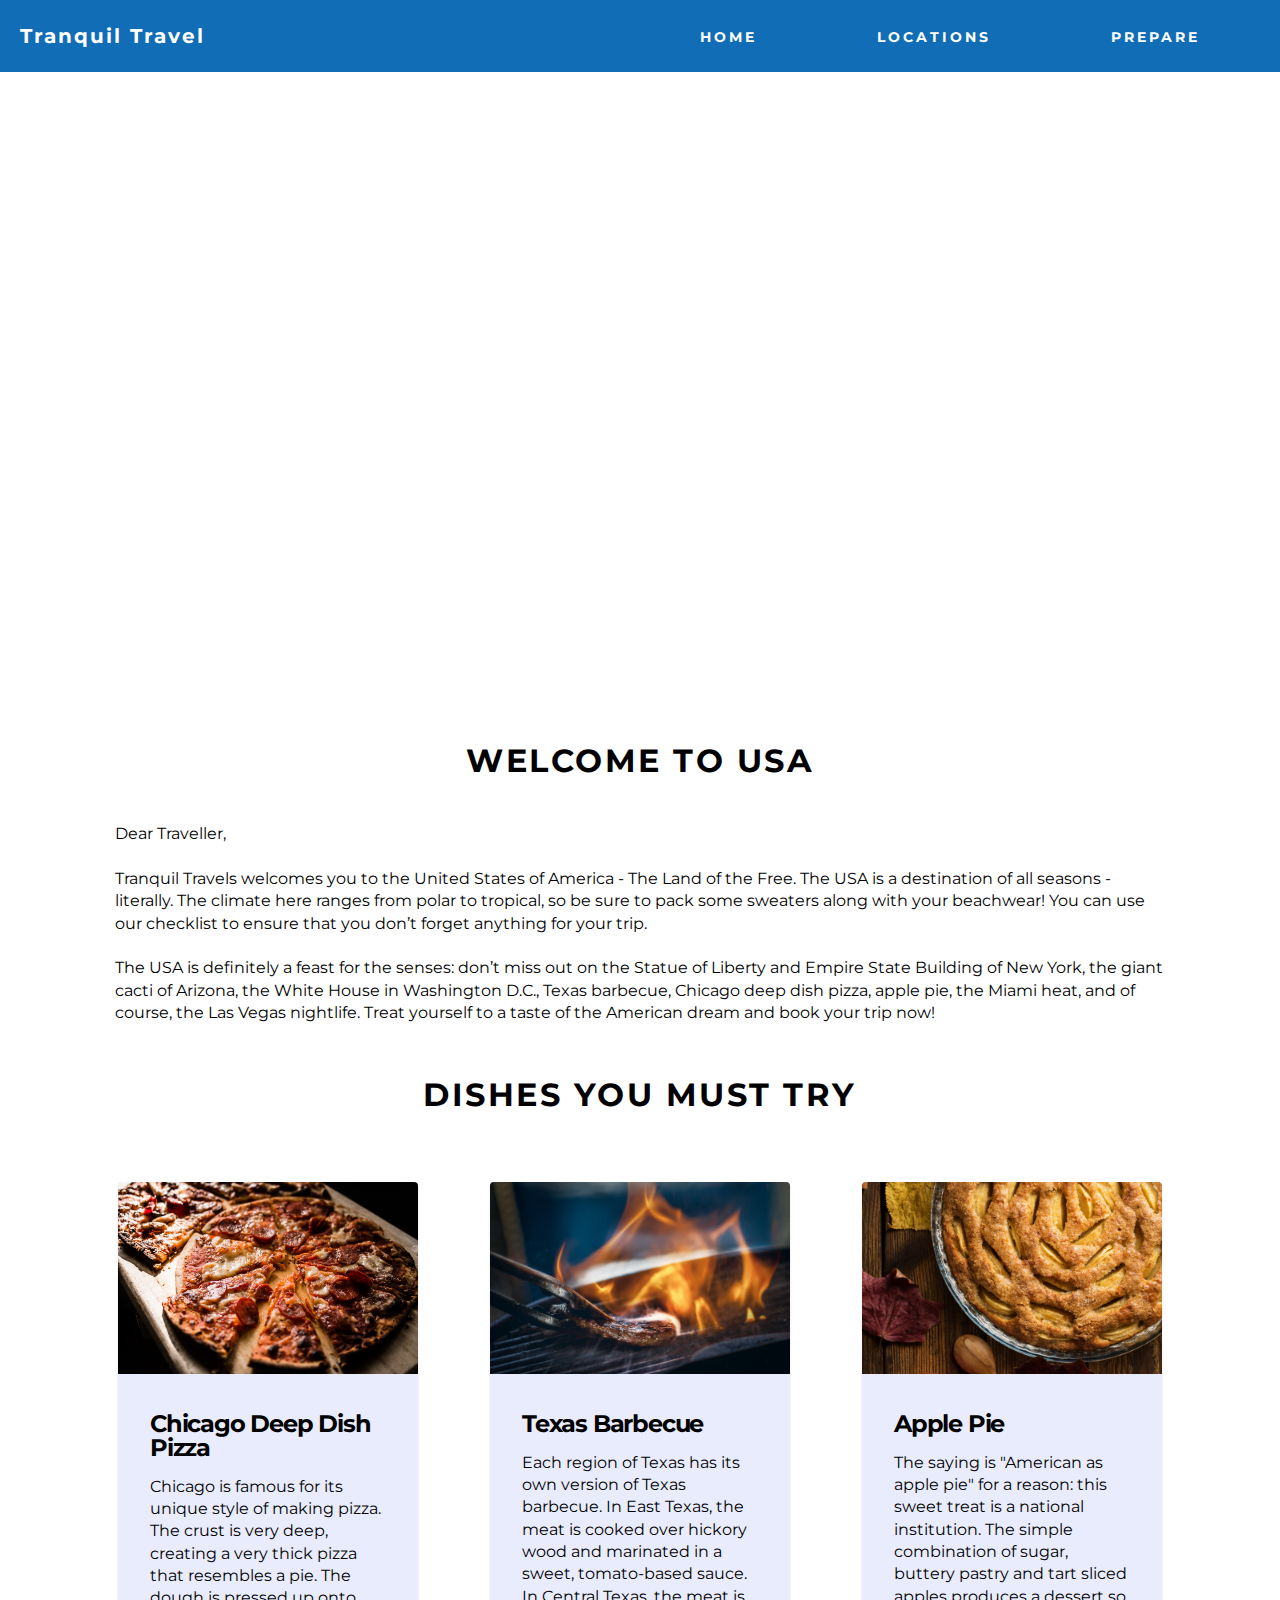
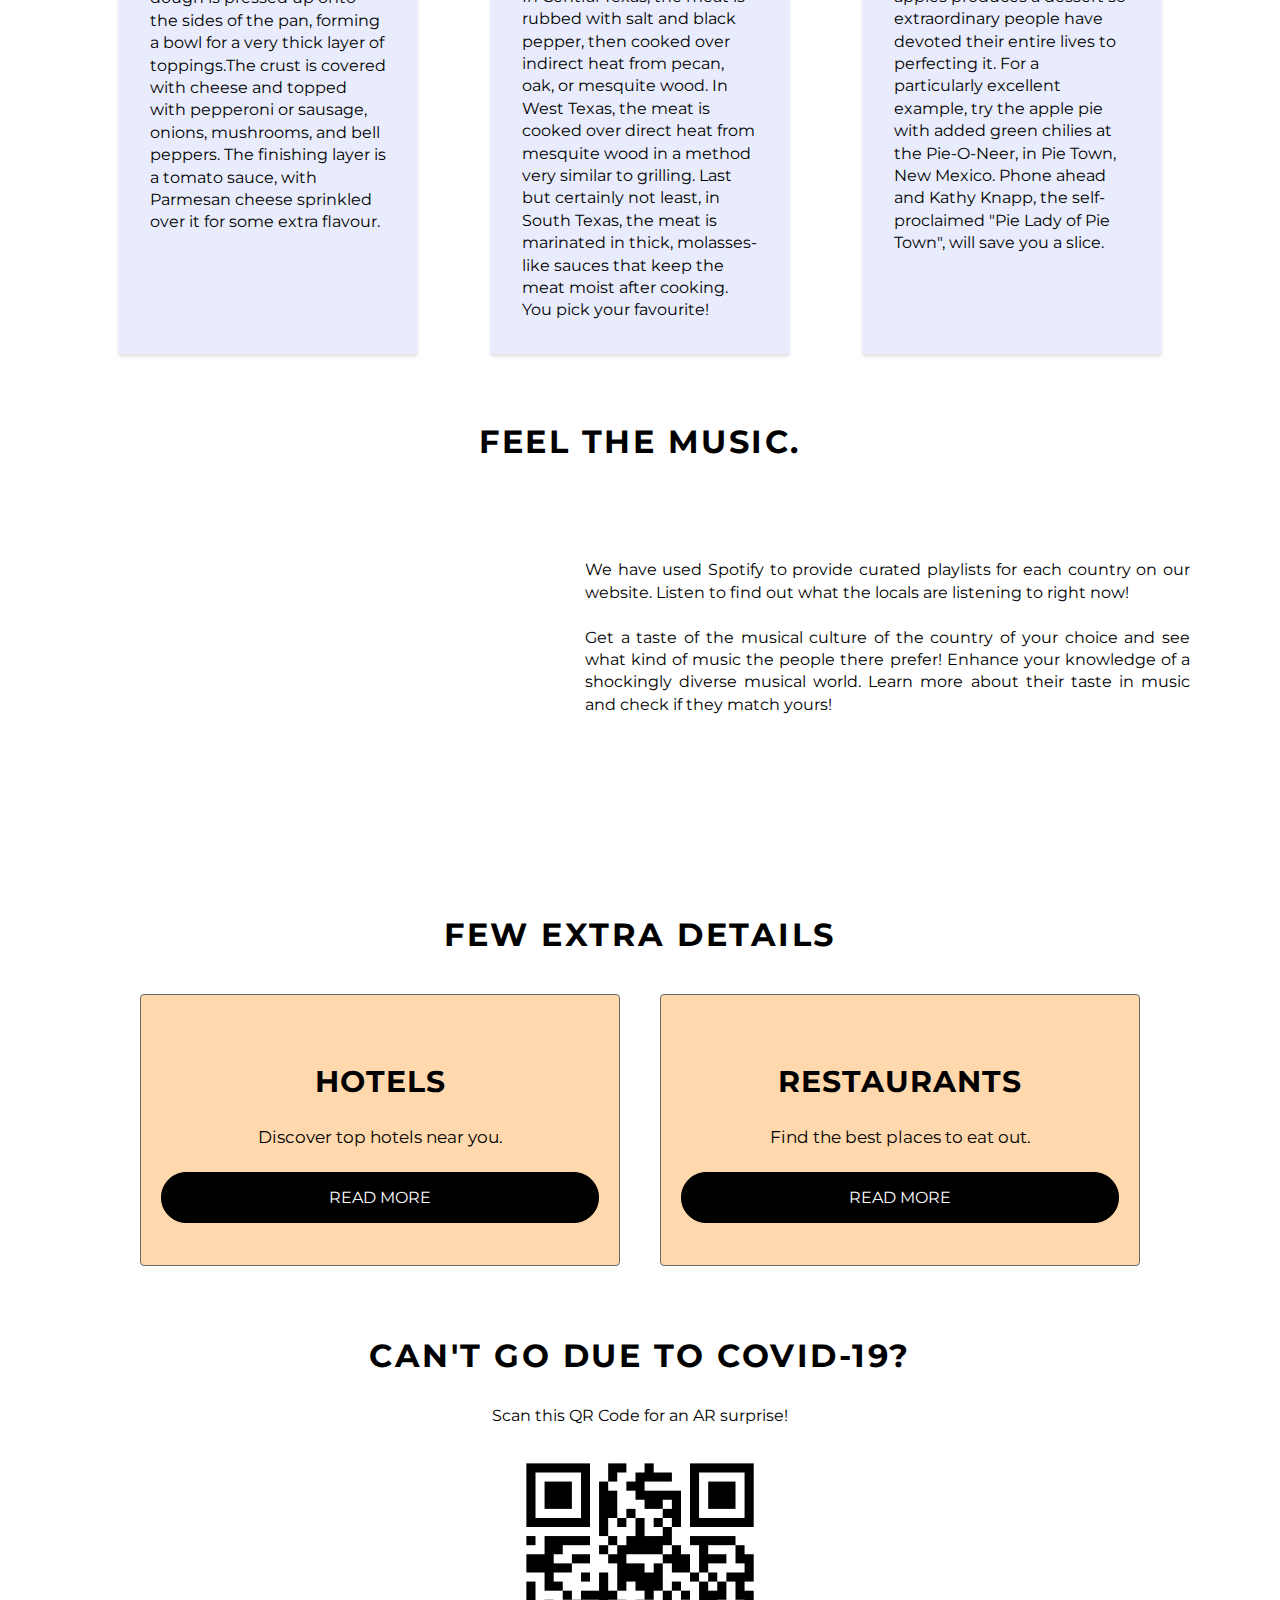
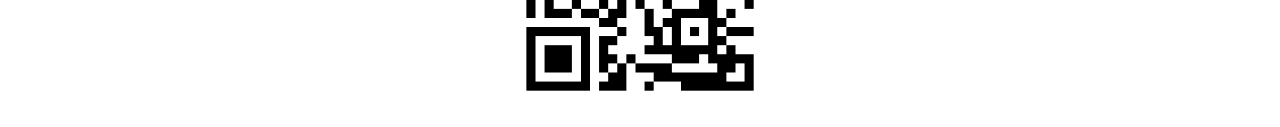
<file: america.html>
<!DOCTYPE html>
<html>
    <head>
        <meta charset="utf-8">
        <meta http-equiv="X-UA-Compatible" content="IE=edge">
        <title>America | Tranquil Travel</title>
        <meta name="description" content="">
        <meta name="viewport" content="width=device-width, initial-scale=1">
        <link href="https://fonts.googleapis.com/css2?family=Montserrat:wght@300&display=swap" rel="stylesheet">
        <link rel="stylesheet" href="single-location.css">
    </head>

    <body>
      <nav class="anavbar">
        <div class="logo">
          <h4>Tranquil Travel</h4>
        </div>
        <ul class="anav-links">
          <li><a href="index.html">HOME</a></li>
          <li><a href="locations.html">LOCATIONS</a></li>
          <li><a href="prepare.html">PREPARE</a></li>
        </ul>
        <div class="burger">
            <div class="line1"></div>
            <div class="line2"></div>
            <div class="line3"></div>
        </div>
      </nav>

    <h2 style="color: white" class="txt-center h1">x</h2>
   
    <section class="vid"> 
      <iframe width="1050" height="620" style="border:none;" src="https://www.youtube.com/embed/b7FNvq11CEw?autoplay=1&mute=1">
      </iframe>
    </section>

    <section>
<!--start about-us -->
<div class="about-us intro-section">
  <div class="container">
    <h2 class="txt-center h1">Welcome to USA</h2>
    <p>Dear Traveller,<br> <br>
Tranquil Travels welcomes you to the United States of America - The Land of the Free. The USA is a destination of all seasons - literally. The climate here ranges from polar to tropical, so be sure to pack some sweaters along with your beachwear! You can use our checklist to ensure that you don’t forget anything for your trip.
<br><br>
The USA is definitely a feast for the senses: don’t miss out on the Statue of Liberty and Empire State Building of New York, the giant cacti of Arizona, the White House in Washington D.C., Texas barbecue, Chicago deep dish pizza, apple pie, the Miami heat, and of course, the Las Vegas nightlife. Treat yourself to a taste of the American dream and book your trip now!
</p>
    
  </div >
</div>
<!--end about-us -->

</section>



<!-- dishes -->
 
 <section>
 <h2  class="txt-center h1" style="letter-spacing: 2.5px;">DISHES YOU MUST TRY</h2>

<main>
  <section class="section">
    <figure>  
      <img src="images/pizza.jpg">
    </figure>
    <article>
     
      <h1>Chicago Deep Dish Pizza</h1>
      <p>Chicago is famous for its unique style of making pizza. The crust is very deep, creating a very thick pizza that resembles a pie. The dough is pressed up onto the sides of the pan, forming a bowl for a very thick layer of toppings.The crust is covered with cheese and topped with pepperoni or sausage, onions, mushrooms, and bell peppers. The finishing layer is a tomato sauce, with Parmesan cheese sprinkled over it for some extra flavour. </p>
    </article>
  </section>
  
  <section class="section">
    <figure>
      <img src="images/texas-barbecue.jpg">
    </figure>
    <article>
     
       <h1>Texas Barbecue</h1>
      <p>Each region of Texas has its own version of Texas barbecue. In East Texas, the meat is cooked over hickory wood and marinated in a sweet, tomato-based sauce. In Central Texas, the meat is rubbed with salt and black pepper, then cooked over indirect heat from pecan, oak, or mesquite wood. In West Texas, the meat is cooked over direct heat from mesquite wood in a method very similar to grilling. Last but certainly not least, in South Texas, the meat is marinated in thick, molasses-like sauces that keep the meat moist after cooking. You pick your favourite!</p></article>
  </section>
  
  <section class="section">
    <figure>
      <img src="images/apple-pie.jpg">
    </figure>
    <article>
     
       <h1>Apple Pie</h1>
      <p> The saying is "American as apple pie" for a reason: this sweet treat is a national institution. The simple combination of sugar, buttery pastry and tart sliced apples produces a dessert so extraordinary people have devoted their entire lives to perfecting it. For a particularly excellent example, try the apple pie with added green chilies at the Pie-O-Neer, in Pie Town, New Mexico. Phone ahead and Kathy Knapp, the self-proclaimed "Pie Lady of Pie Town", will save you a slice.</p> </article>
  </section>
  
  
</main>

</section>

<section class="about" id="about"> 
 <h2 class="txt-center h1">FEEL THE MUSIC.</h2>
  <div class="max-width">
        <div class="about-content">
          <div class="column left">
           
           
           <iframe src="https://open.spotify.com/embed/playlist/0g7CfyVOsvbHe0t78FTp1Z" width="300" height="380" frameborder="0" allowtransparency="true" allow="encrypted-media"></iframe>

        </div>
        <div class="column right">
            <p>We have used Spotify to provide curated playlists for each country on our website. Listen to find out what the locals are listening to right now! <br><br>Get a taste of the musical culture of the country of your choice and see what kind of music the people there prefer! Enhance your knowledge of a shockingly diverse musical world. Learn more about their taste in music and check if they match yours!
</p>
            <div style="padding-top: 20px;">
           <iframe src="https://open.spotify.com/follow/1/?uri=spotify:artist:6eUKZXaKkcviH0Ku9w2n3V?si=ltwLT-x5QyiWgNbe_zUzKA&size=detail&theme=light" width="300" height="56" scrolling="no" frameborder="0" style="border:none; overflow:hidden;" allowtransparency="true"></iframe>
            
            </div>
        </div>
        </div>
    </div>
</section>

  <body>
    <div class="cards">
<h2 class="txt-center h1">FEW EXTRA DETAILS</h2>
<div class="services">
        <div class="content content-1">
          <div class="fab fa-twitter">
</div>
<h2>
Hotels</h2>
<p>
Discover top hotels near you.</p>
<a href="https://www.tripadvisor.com/Hotels-g191-United_States-Hotels.html">Read More</a>
        </div>
<div class="content content-2">
          <div class="fab fa-instagram">
</div>
<h2>
Restaurants</h2>
<p>
Find the best places to eat out.</p>
<a href="https://www.tripadvisor.com/Restaurants-g191-United_States.html">Read More</a>
        </div>


</div>
</div>
</body>
</html>


<h2 class="txt-center h1">CAN'T GO DUE TO COVID-19?</h2>
<p style="text-align:center;">Scan this QR Code for an AR surprise!</p>

<img src="images/usa-qrcode.png" class="center">






        <script src="script.js" async defer></script>
    </body>
</html>
</file>
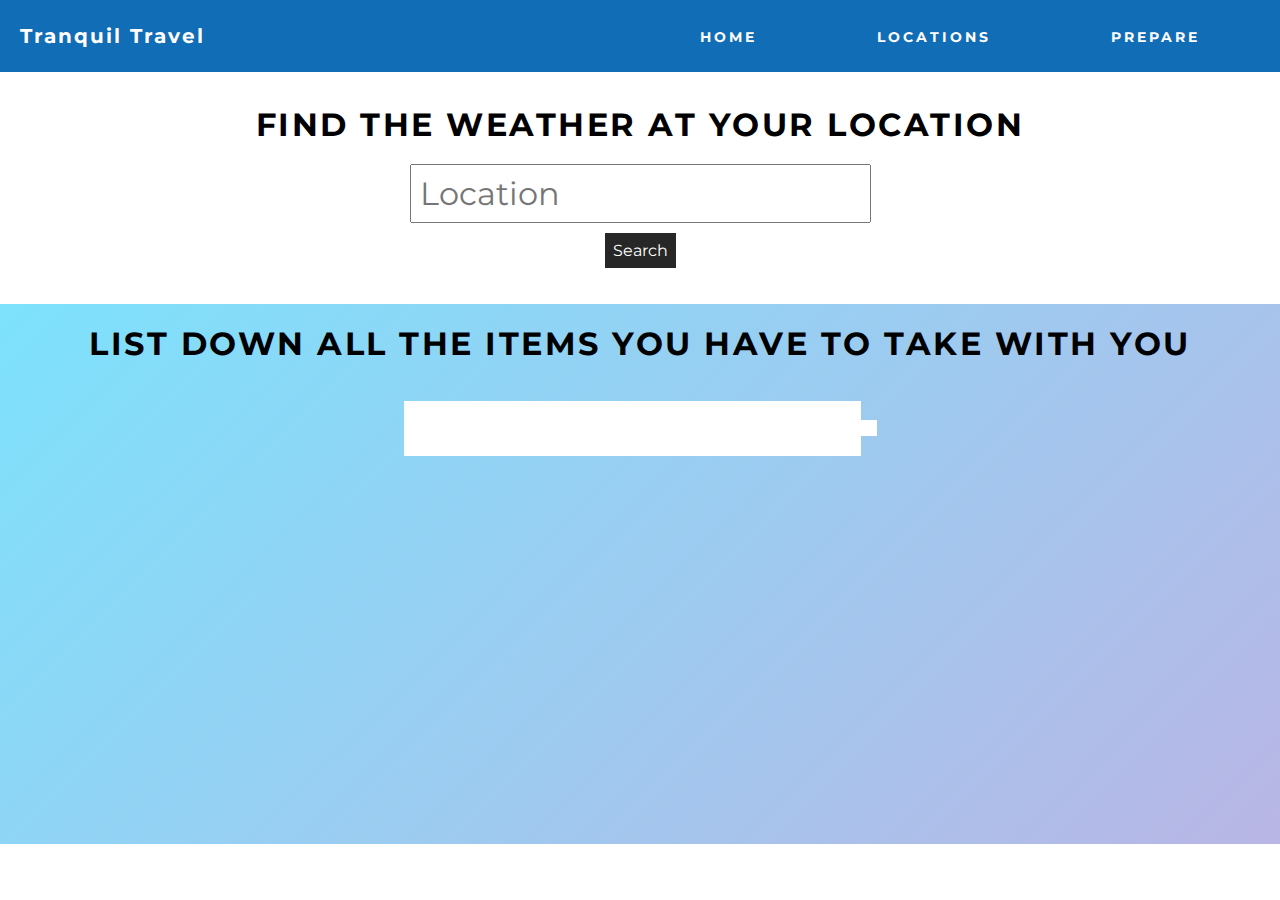
<file: prepare.html>
<!DOCTYPE html>
<html>
    <head>
        <meta charset="utf-8">
        <meta http-equiv="X-UA-Compatible" content="IE=edge">
        <title>Prepare | Tranquil Travel</title>
        <meta name="description" content="">
        <meta name="viewport" content="width=device-width, initial-scale=1">
        <link href="https://fonts.googleapis.com/css2?family=Great+Vibes&display=swap" rel="stylesheet">
        <link href="https://fonts.googleapis.com/css2?family=Montserrat:wght@300&display=swap" rel="stylesheet">
        <link rel="stylesheet" href="https://cdnjs.cloudflare.com/ajax/libs/font-awesome/5.15.1/css/all.min.css" integrity="sha512-+4zCK9k+qNFUR5X+cKL9EIR+ZOhtIloNl9GIKS57V1MyNsYpYcUrUeQc9vNfzsWfV28IaLL3i96P9sdNyeRssA==" crossorigin="anonymous" />
        <link rel="stylesheet" href="prepare.css">
        <link rel="stylesheet" href="single-location.css">
    </head>

    <body>

    <!--navigation section-->

      <nav class="anavbar">
        <div class="logo">
            <h4>Tranquil Travel</h4>
        </div>
        <ul class="anav-links">
            <li><a href="index.html">HOME</a></li>
            <li><a href="locations.html">LOCATIONS</a></li>
            <li><a href="prepare.html">PREPARE</a></li>
        </ul>
        <div class="burger">
            <div class="line1"></div>
            <div class="line2"></div>
            <div class="line3"></div>
        </div>
      </nav>

      <h2  class="x">x</h2>


    <!--weather API section-->

    <div class="weather">     
        <h2 class="txt-center h1">FIND THE WEATHER AT YOUR LOCATION</h2>
        <input type="text" id="searchUser" placeholder="Location">    
        <button id="submit">Search </i> </button>      
        </div>
        <div id="content">
    </div>

    <!--todo list section-->
 
    <section class="my-todo">
    <h2 class="txt-center h1">LIST DOWN ALL THE ITEMS YOU HAVE TO TAKE WITH YOU</h2>
        <form>
        <input type="text" class="todo-input">
        <button class="todo-button" type="submit">
        <i class="fas fa-plus-square"></i>
        </button>  
        </form>
        <div class="todo-container">
        <ul class="todo-list">
        </ul>
        </div>
    </section>

         <script src="prepare.js"></script>
         <script src="script.js"></script>
    </body>
</html>
</file>
<file: single-location.css>
/* general styling*/
    
    * {
        padding: 0;
        margin: 0;
        box-sizing: border-box;
        font-family: 'Montserrat', sans-serif;
    }
    
    .h1 {
        font-size: 2em;
        letter-spacing: 2.5px;
    }
    
    .txt-center {
        text-align: center;
    }
    
    .vid {
        display: flex;
        align-items: center;
        justify-content: center;
    }
    
    .spacedown {
        padding-bottom: 20px;
    }
    
    .spaceup {
        padding-top: 80px;
    }
    /* navbar */
    
    .anavbar {
        position: fixed;
        top: 0;
        width: 100%;
        display: flex;
        padding: 15px 20px;
        align-items: center;
        min-height: 8vh;
        justify-content: space-between;
        z-index: 9999;
        color: white;
        background-color: #116DB6;
    }
    
    .anavbar.sticky {
        border: none;
        background-color: #116DB6;
    }
    
    .logo {
        letter-spacing: 2px;
        font-weight: bold;
        font-size: 20px;
        font-family: 'Montserrat', sans-serif;
    }
    
    .anav-links {
        display: flex;
        justify-content: space-around;
        width: 50%;
    }
    
    .anav-links li {
        list-style: none;
    }
    
    .anav-links a {
        color: white;
        font-family: 'Montserrat', sans-serif;
        text-decoration: none;
        letter-spacing: 3px;
        font-weight: bold;
        font-size: 14px;
    }
    
    .anav-links a:hover {
        color: #b6c1f5;
    }
    
    .burger {
        display: none;
    }
    
    .burger div {
        width: 25px;
        height: 3px;
        background-color: white;
        margin: 5px;
        transition: all 0.3s ease;
    }
    
    @media screen and (max-width: 1024px) {
        .anav-links {
            width: 60%;
        }
    }
    
    @media screen and (max-width: 1000px) {
        body {
            overflow-x: hidden;
        }
        .anav-links {
            position: fixed;
            right: 0px;
            height: 92vh;
            top: 8vh;
            background-color: #116DB6;
            color: white;
            display: flex;
            flex-direction: column;
            align-items: center;
            width: 50%;
            transform: translateX(100%);
            transition: transform 0.5s ease-in;
        }
        .anav-links li {
            opacity: 0;
        }
        .burger {
            display: block;
            cursor: pointer;
        }
    }
    
    .anav-active {
        transform: translateX(0%);
    }
    
    @keyframes navLinkFade {
        from {
            opacity: 0;
            transform: translateX(50px);
        }
        to {
            opacity: 1;
            transform: translateX(0);
        }
    }
    
    .toggle .line1 {
        transform: rotate(-45deg) translate(-5px, 6px);
    }
    
    .toggle .line2 {
        opacity: 0;
    }
    
    .toggle .line3 {
        transform: rotate(45deg) translate(-5px, -6px);
    }
    /* intro */
    
    .container {
        padding-left: 75px;
        padding-right: 75px;
        margin: auto;
        line-height: 2;
        min-height: 30vh;
    }
    
    .intro-section {
        padding: 30px 0px;
    }
    
    .responsive-p {
        line-height: 1.6em;
    }
    
    .h1 {
        font-size: 2em;
        margin: 20px 0;
    }
    
    .txt-center {
        text-align: center;
    }
    
    .about-us .h1 {
        margin-top: 0;
        text-transform: uppercase;
    }
    
    @media (max-width:767px) {
        .responsive-p {
            font-size: 18px;
            text-align: center;
        }
    }
    
    @media (min-width:768px) {
        .container {
            width: 780px;
        }
        .responsive-p {
            font-size: 20px;
        }
    }
    
    @media (min-width:992px) {
        .container {
            width: 1000px;
        }
        .responsive-p {
            font-size: 22px;
        }
    }
    
    @media (min-width:1200px) {
        .container {
            width: 1200px;
        }
        .responsive-p {
            font-size: 24px;
        }
    }
    /* dishes */
    
    main {
        margin: auto;
        max-width: 380px;
    }
    
    .section {
        background: #e8ecfc;
        border-radius: .25em;
        box-shadow: 0 .15em .175em hsla(0, 0%, 0%, .1);
        margin: 1.5em;
        overflow: hidden;
    }
    
    figure {
        height: 12em;
    }
    
    article {
        padding: 2em;
    }
    
    img {
        height: 100%;
        object-fit: cover;
        width: 100%;
    }
    
    h1 {
        font-size: 1.5em;
        letter-spacing: -.05em;
        line-height: 1;
        margin: .25em 0;
    }
    
    p {
        padding-top: 10px;
        line-height: 1.4;
    }
    
    @supports (display: grid) {
        @media only screen and (min-width: 768px) {
            main {
                display: grid;
                grid-template-columns: repeat(auto-fit, minmax(260px, 1fr));
                grid-gap: 1.5em;
                max-width: 1140px;
                padding: 1.5em;
            }
            section {
                margin: 0;
            }
        }
    }
    /* spotify playlist */
    /* music */
    
    .max-width {
        max-width: 1300px;
        padding: 0 90px;
        margin: auto;
    }
    
    .about .about-content {
        display: flex;
        flex-wrap: wrap;
        align-items: center;
        justify-content: space-between;
    }
    
    .about .about-content .left {
        width: 45%;
    }
    
    .about .about-content .left img {
        height: 400px;
        width: 400px;
        object-fit: cover;
        border-radius: 6px;
    }
    
    .about .about-content .right {
        width: 55%;
    }
    
    .about .about-content .right .text {
        font-size: 25px;
        font-weight: 600;
        margin-bottom: 10px;
    }
    
    .about .about-content .right .text span {
        color: #E50062;
    }
    
    .about .about-content .right p {
        text-align: justify;
    }
    
    .about .about-content .right a {
        display: inline-block;
        background: #E50062;
        color: #fff;
        font-size: 20px;
        font-weight: 500;
        padding: 10px 30px;
        margin-top: 20px;
        border-radius: 6px;
        border: 2px solid #E50062;
        transition: all 0.3s ease;
    }
    
    .about .about-content .right a:hover {
        color: #E50062;
        background: none;
    }
    
    @media (max-width: 1104px) {
        .about .about-content .left img {
            height: 350px;
            width: 350px;
        }
    }
    
    @media (max-width: 991px) {
        .max-width {
            padding: 0 50px;
        }
    }
    
    @media (max-width: 947px) {
        .max-width {
            max-width: 930px;
        }
        .about .about-content .column {
            width: 100%;
        }
        .about .about-content .left {
            display: flex;
            justify-content: center;
            margin: 0 auto 60px;
        }
        .about .about-content .right {
            flex: 100%;
        }
    }
    
    @media (max-width: 690px) {
        .max-width {
            padding: 0 23px;
        }
    }
    
    @media (max-width: 500px) {
        .about .about-content .right .text,
        .left .text {
            font-size: 19px;
        }
    }
    
    .spotify {
        text-align: center;
    }
    
    .rightio {
        padding-right: 150px;
    }
    /* hotels & restaurants */
    
    .cards {
        max-width: 1100px;
        margin: 0 auto;
        text-align: center;
        padding: 30px;
    }
    
    .cards h2.header {
        font-size: 40px;
        margin: 0 0 30px 0;
        text-transform: uppercase;
        letter-spacing: 1px;
    }
    
    .services {
        display: flex;
        align-items: center;
    }
    
    .content {
        display: flex;
        flex-wrap: wrap;
        flex: 1;
        margin: 20px;
        padding: 20px;
        border: 1px solid rgb(102, 102, 102);
        border-radius: 4px;
        transition: all .3s ease;
        background-color: #FFD8AD;
    }
    
    .content .fab {
        font-size: 70px;
        margin: 16px 0;
    }
    
    .content>* {
        flex: 1 1 100%;
    }
    
    .content:hover {
        color: black;
    }
    
    .content:hover a {
        border-color: white;
        background: white;
    }
    
    .content-1:hover {
        border-color: #92DBFA;
        background: #92DBFA;
    }
    
    .content-1:hover a {
        color: black;
    }
    
    .content-2:hover {
        border-color: #92DBFA;
        background: #92DBFA;
    }
    
    .content-2:hover a {
        color: black;
    }
    
    .content-3:hover {
        border-color: #92DBFA;
        background: #92DBFA;
    }
    
    .content-3:hover a {
        color: #92DBFA;
    }
    
    .content h2 {
        font-size: 30px;
        margin: 16px 0;
        letter-spacing: 1px;
        text-transform: uppercase;
    }
    
    .content p {
        font-size: 17px;
    }
    
    .content a {
        margin: 22px 0;
        background: black;
        color: white;
        text-decoration: none;
        text-transform: uppercase;
        border: 1px solid black;
        padding: 15px 0;
        border-radius: 25px;
        transition: .3s ease;
    }
    
    .content a:hover {
        border-radius: 4px;
    }
    
    @media (max-width: 900px) {
        .services {
            display: flex;
            flex-direction: column;
        }
    }
    /* QR CODE*/
    
    .center {
        display: block;
        margin-left: auto;
        margin-right: auto;
        width: 300px;
        height: 300px;
    }
</file>
<file: prepare.css>
/* general */

* {
    padding: 0;
    margin: 0;
    box-sizing: border-box;
    font-family: 'Montserrat', sans-serif;
}

.x {
    color: white;
    font-size: 2em;
    margin: 10px 0;
}

.h1 {
    font-size: 2em;
    margin: 30px 0;
    padding-top: 20px;
}

.txt-center {
    text-align: center;
}


/* todo list */

form {
    min-height: 15vh;
    display: flex;
    justify-content: center;
    align-items: center;
    font-family: 'Montserrat', sans-serif;
}

form input {
    padding: 0.5rem;
    font-size: 2rem;
    border-color: #274574;
}

.form {
    padding: 50px;
}

form button {
    padding: 0.5rem;
    font-size: 2rem;
    border: none;
}

.my-todo {
    background-image: linear-gradient(-225deg, #7DE2FC 0%, #B9B6E5 100%);
    min-height: 60vh;
    font-family: 'Montserrat', sans-serif;
}

form {
    min-height: 10vh;
    display: flex;
    justify-content: center;
    align-items: center;
}

form input,
form button {
    padding: 0.5rem;
    font-size: 2rem;
    border: none;
    background-color: white;
}

form button {
    color: black;
    background: white;
    cursor: pointer;
    transition: all 0.3s ease;
}

form button:hover {
    background: black;
    color: white;
}

.todo-container {
    display: flex;
    justify-content: center;
    align-items: center;
}

.todo-list {
    min-width: 30%;
    list-style: none;
}

.todo {
    margin: 0.5rem;
    background: white;
    color: black;
    font-size: 1.5rem;
    display: flex;
    justify-content: space-between;
    align-items: center;
    transition: all 0.5s ease;
}

.todo li {
    flex: 1;
}

.trash-btn,
.complete-btn {
    background: #ff6f47;
    color: white;
    border: none;
    padding: 1rem;
    cursor: pointer;
    font-size: 1rem;
}

.complete-btn {
    background: rgb(73, 204, 73);
}

.todo-item {
    padding: 0rem 0.5rem;
}

.fa-trash,
.fa-check {
    pointer-events: none;
}

.completed {
    text-decoration: line-through;
    opacity: 0.5;
}

.fall {
    transform: translateY(8rem) rotateZ(20deg);
    opacity: 0;
}


/* weather */

.weather {
    min-height: 25vh;
    display: flex;
    justify-content: center;
    flex-direction: column;
    align-items: center;
}

.weather h1 {
    font-size: 1.5rem;
}

.weather input {
    padding: 0.5rem;
    font-size: 2rem;
}

.weather button {
    background: white;
    padding: 0.5rem;
    font-size: 1rem;
    border: none;
}

.content {
    background: white;
}

.output {
    margin-top: 10px;
    margin-bottom: 50px;
    padding: 15px;
    font-size: 1.2rem;
    margin-left: auto;
    margin-right: auto;
    width: 17em;
    font-family: 'Montserrat', sans-serif;
    border-radius: 5px;
    box-shadow: 0px 5px 20px #274574;
    display: flex;
    flex-direction: column;
    justify-content: space-around;
    background: #F4F4F4;
}

.output p {
    padding: 5px;
}

.weather button {
    margin-left: auto;
    margin-right: auto;
    font-size: 1rem;
    background-color: #272727;
    color: white;
    margin: 10px;
    font-family: 'Montserrat', sans-serif;
}

.weather button:hover {
    font-size: 1.2rem;
}
</file>
